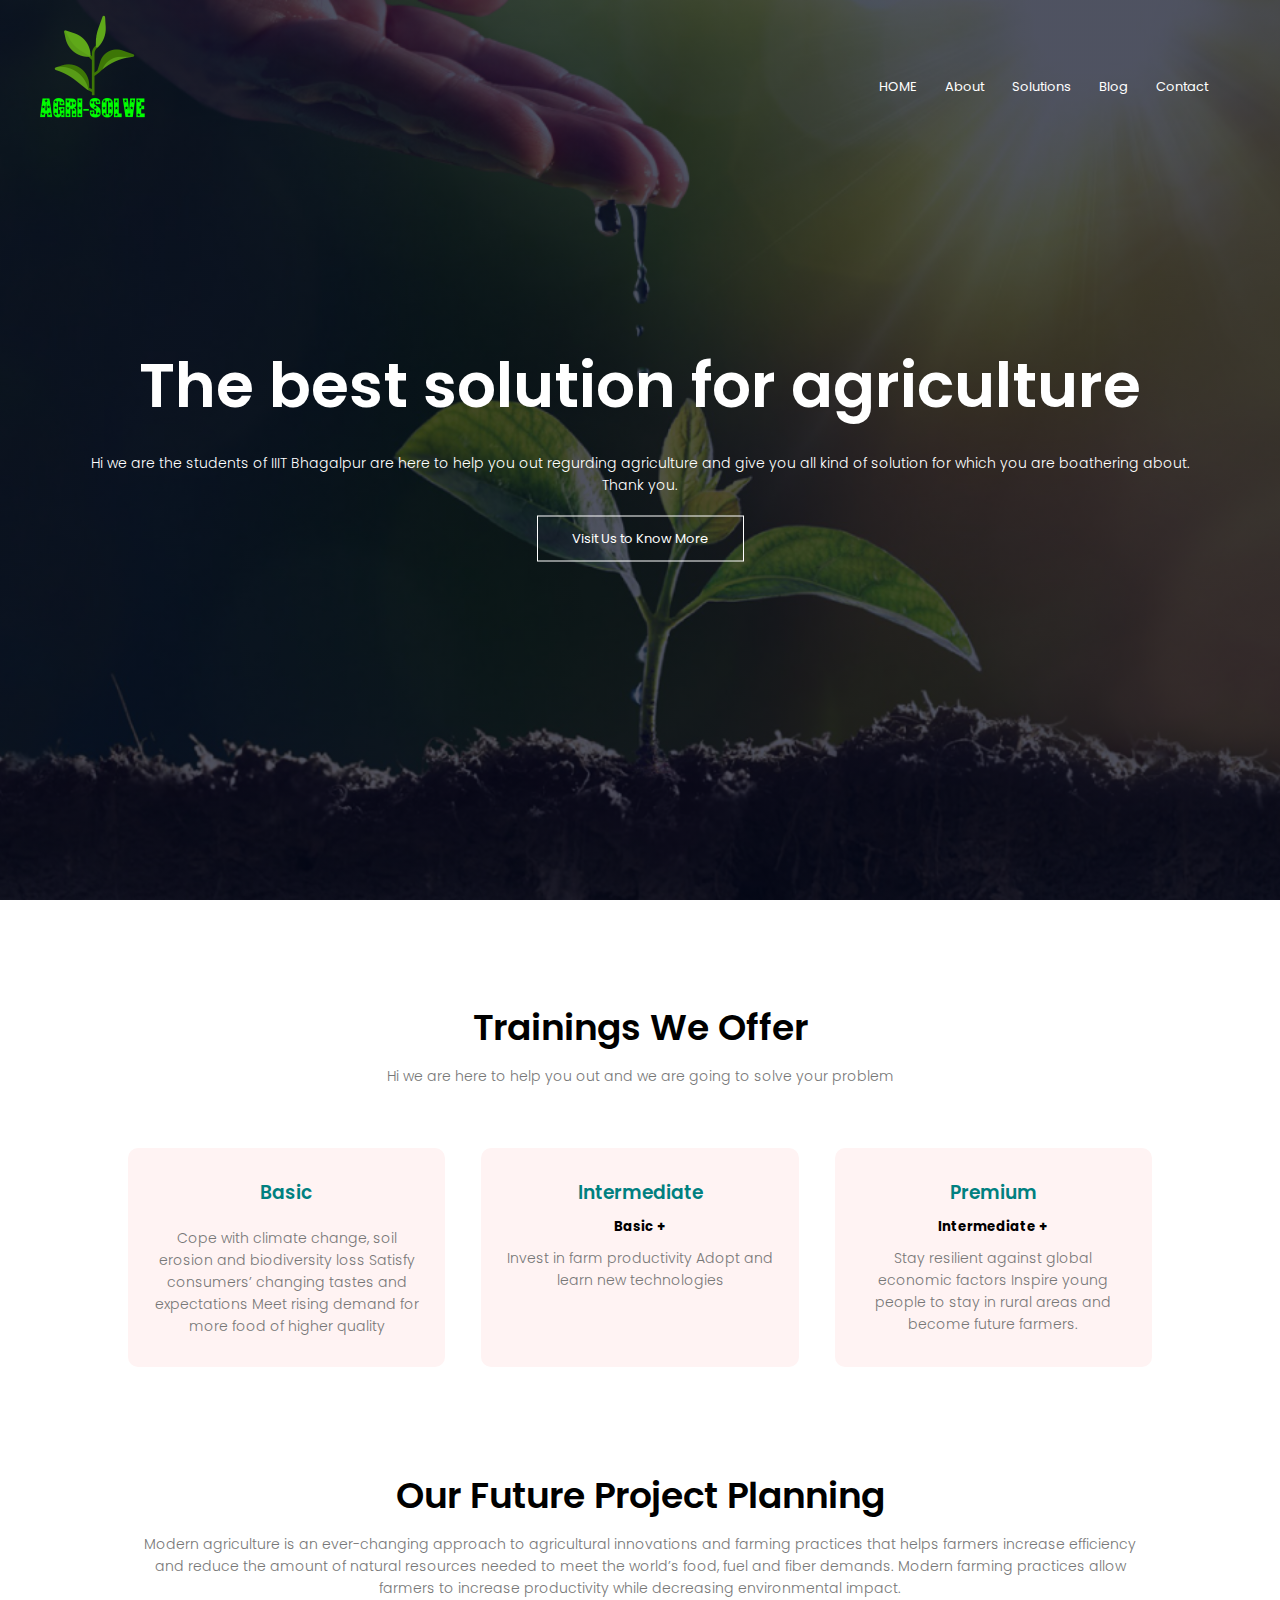
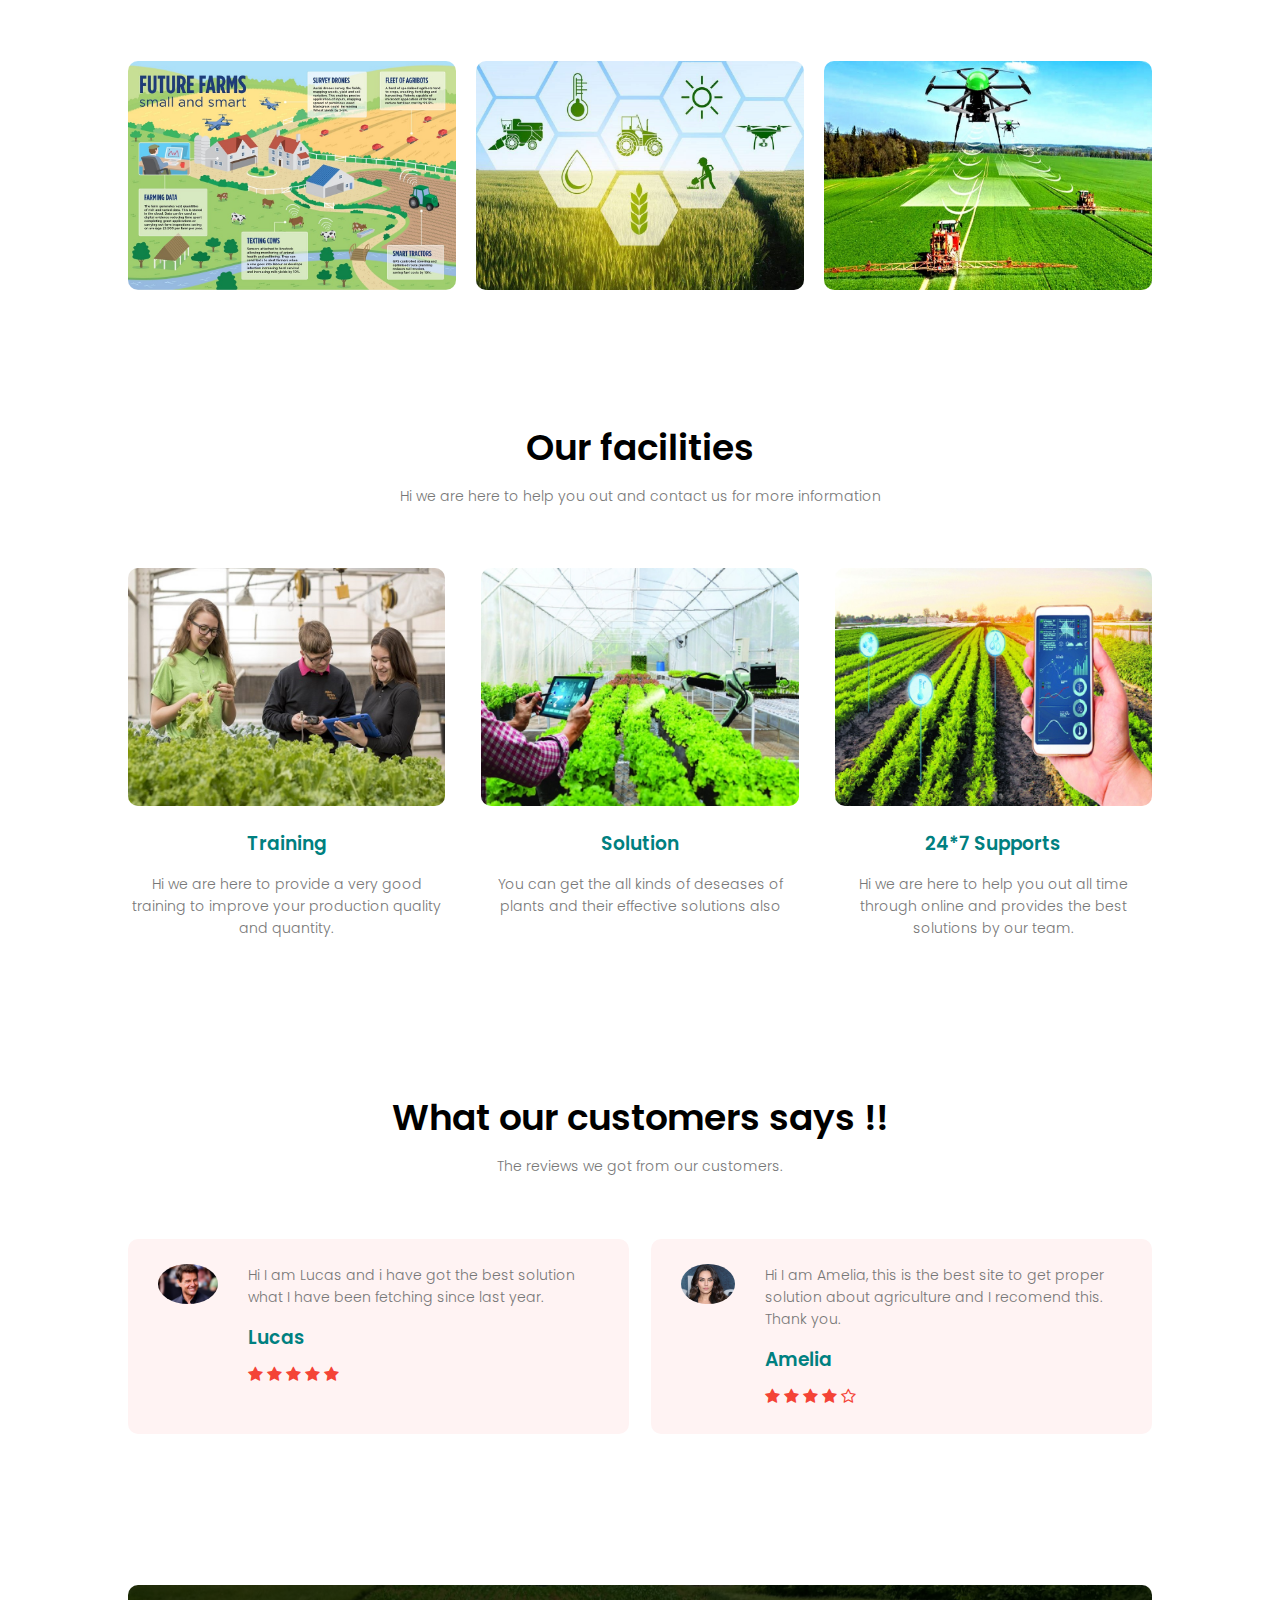
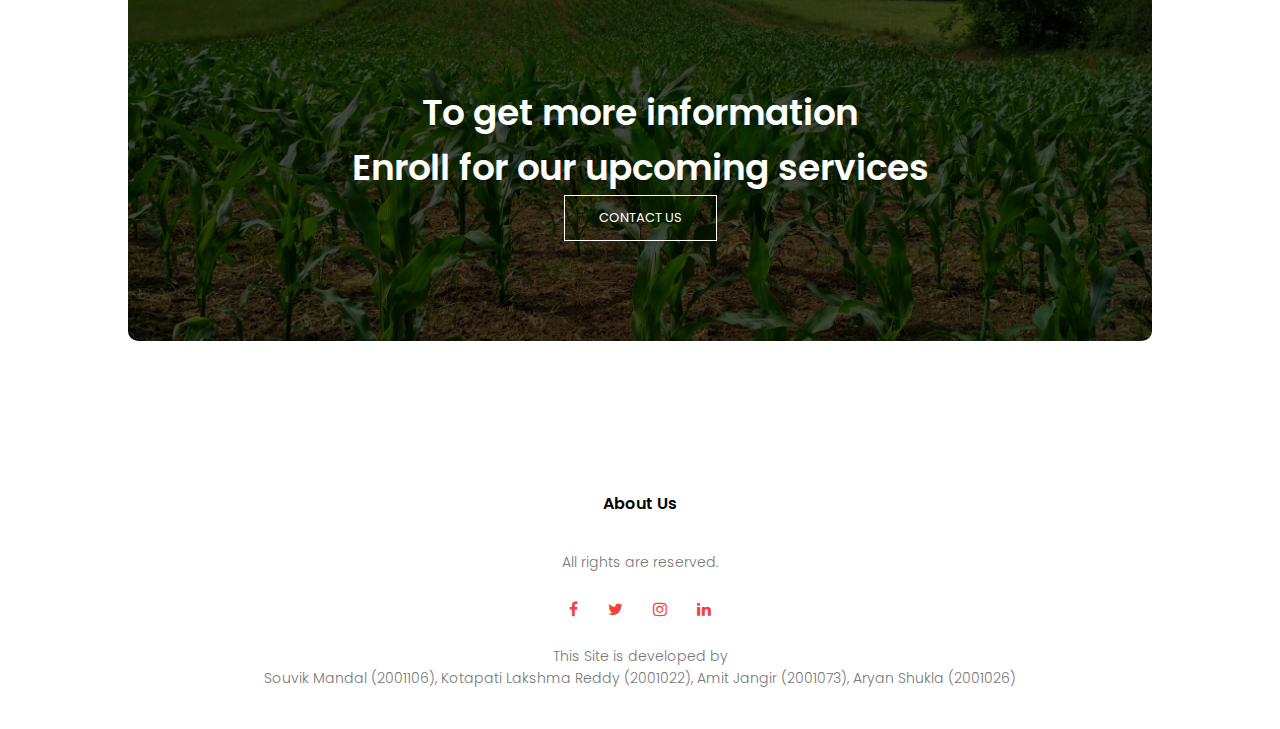
<file: SOI Project/index.html>
<!DOCTYPE html>
<html>
<head>
	<meta charset="utf-8">
	<meta name="viewport" content="width=device-width, initial-scale=1.0">
	<title>Society Internship Project</title>
	<link rel="stylesheet" href="style.css">
	
<link rel="preconnect" href="https://fonts.gstatic.com" crossorigin>
<link href="https://fonts.googleapis.com/css2?family=Poppins:wght@100;200;300;400;600;700&display=swap" rel="stylesheet">
<link rel="stylesheet" href="https://stackpath.bootstrapcdn.com/font-awesome/4.7.0/css/font-awesome.min.css">
</head>
<body>
	<section class="header">
		<nav>
			
			<a href="index.html"><img src="images/logo.png"></a>
			<div class="nav-links" id="navLinks">
				<i class="fa fa-times" oneclick="hideMenu()"></i>
				<ul>
					<li><a href="index.html">HOME</a></li>
					<li><a href="about.html">About</a></li>
					<li><a href="course.html">Solutions</a></li>
					<li><a href="blog.html">Blog</a></li>
					<li><a href="contact.html">Contact</a></li>
				</ul>
			</div>
			<i class="fa fa-bars" oneclick="showMenu()"></i>
		</nav>
		
		<div class="text-box">
			<h1>The best solution for agriculture</h1>
			<p>Hi we are the students of IIIT Bhagalpur are here to help you out regurding agriculture and give you all kind of solution for which you are boathering about. Thank you.</p>
			<a href="course.html" class="hero-btn">Visit Us to Know More</a>
		</div>

	</section>


	<!---------------------------Course-------------------------------------->

	<section class="course">
		<h1>Trainings We Offer</h1>
		<p>Hi we are here to help you out and we are going to solve your problem</p>

		<div class="row">
			<div class="course-col">
				<h3>Basic</h3>
				<p>Cope with climate change, soil erosion and biodiversity loss
 					Satisfy consumers’ changing tastes and expectations
					Meet rising demand for more food of higher quality</p>
			</div>

			<div class="course-col">
				<h3>Intermediate</h3>
				<h5>Basic +</h5>
				<p>Invest in farm productivity
					Adopt and learn new technologies</p>
			</div>

			<div class="course-col">
				<h3>Premium</h3>
				<h5>Intermediate +</h5>
				<p>Stay resilient against global economic factors
					Inspire young people to stay in rural areas and become future farmers.</p>
			</div>
		</div>
	</section>


	<!----------------------------campus-------------------------------->
	<section class="campus">
		<h1>Our Future Project Planning</h1>
		<p>Modern agriculture is an ever-changing approach to agricultural innovations and farming practices that helps farmers increase efficiency and reduce the amount of natural resources needed to meet the world’s food, fuel and fiber demands. Modern farming practices allow farmers to increase productivity while decreasing environmental impact.</p>

		<div class="row">
			<div class="campus-col">
				<img src="images/pic4.jpg">
				<div class="layer">
					<h3>FUTURE FARMING</h3>
				</div>
			</div>

			<div class="campus-col">
				<img src="images/pic2.jpeg">
				<div class="layer">
					<h3>TECHNOLOGY REQUIRED</h3>
				</div>
			</div>

			<div class="campus-col">
				<img src="images/pic3.jpg">
				<div class="layer">
					<h3>SMALL & SMART</h3>
				</div>
			</div>
		</div>
	</section>


	<!----------------------------FAcil;ities------------------------------>
	<section class="facilities">
		<h1>Our facilities</h1>
		<p>Hi we are here to help you out and contact us for more information</p>

		<div class="row">
			<div class="facilities-col">
				<img src="images/pic1.jpg">
				<h3>Training</h3>
				<p>Hi we are here to provide a very good training to improve your production quality and quantity.</p>
			</div>

			<div class="facilities-col">
				<img src="images/pic5.jpg">
				<h3>Solution</h3>
				<p>You can get the all kinds of deseases of plants and their effective solutions also</p>
			</div>

			<div class="facilities-col">
				<img src="images/pic6.jpg">
				<h3>24*7 Supports</h3>
				<p>Hi we are here to help you out all time through online and provides the best solutions by our team.</p>
			</div>
		</div>
	</section>


	<!-----------------------testimonials------------------------>

	<section class="testimonials">
		<h1>What our customers says !!</h1>
		<p>The reviews we got from our customers.</p>

		<div class="row">
			

			<div class="testimonials-col">
				<img src="images/pic7.jpg">
				<div>
					<p>Hi I am Lucas and i have got the best solution what I have been fetching since last year.</p>
					<h3>Lucas</h3>
					<i class="fa fa-star"></i>
					<i class="fa fa-star"></i>
					<i class="fa fa-star"></i>
					<i class="fa fa-star"></i>
					<i class="fa fa-star"></i>
				</div>
			</div>

			<div class="testimonials-col">
				<img src="images/pic8.jpg">
				<div>
					<p>Hi I am Amelia, this is the best site to get proper solution about agriculture and I recomend this. Thank you.</p>
					<h3>Amelia</h3>
					<i class="fa fa-star"></i>
					<i class="fa fa-star"></i>
					<i class="fa fa-star"></i>
					<i class="fa fa-star"></i>
					<i class="fa fa-star-o"></i>
				</div>
			</div>
			
		</div>
	</section>


<!------------------------Call to action--------------------------->
<section class="cta">
	<h1> To get more information <br>Enroll for our upcoming services</h1>

	<a href="contact.html" class="hero-btn">CONTACT US</a>
	
</section>


<!------------------------Footer--------------------------------->

<section class="footer">
	<h4>About Us</h4>
	<p>All rights are reserved.</p>
	<div class="icons">
		<i class="fa fa-facebook"></i>
		<i class="fa fa-twitter"></i>
		<i class="fa fa-instagram"></i>
		<i class="fa fa-linkedin"></i>
	</div>
	<p>This Site is developed by<br> Souvik Mandal (2001106),  Kotapati Lakshma Reddy (2001022),  
	 Amit Jangir (2001073),  Aryan Shukla (2001026)</p>
</section>


<!-------------------------JavaScript for Toggle Menu------------------------>
<script type="text/javascript">
	var navLinks = document.getElementById("navLinks")
	function showMenu(){
		navLinks.style.right = "0";
	}
	function hideMenu(){
		navLinks.style.right = "-200px";
	}
</script>


</body>
</html>
</file>
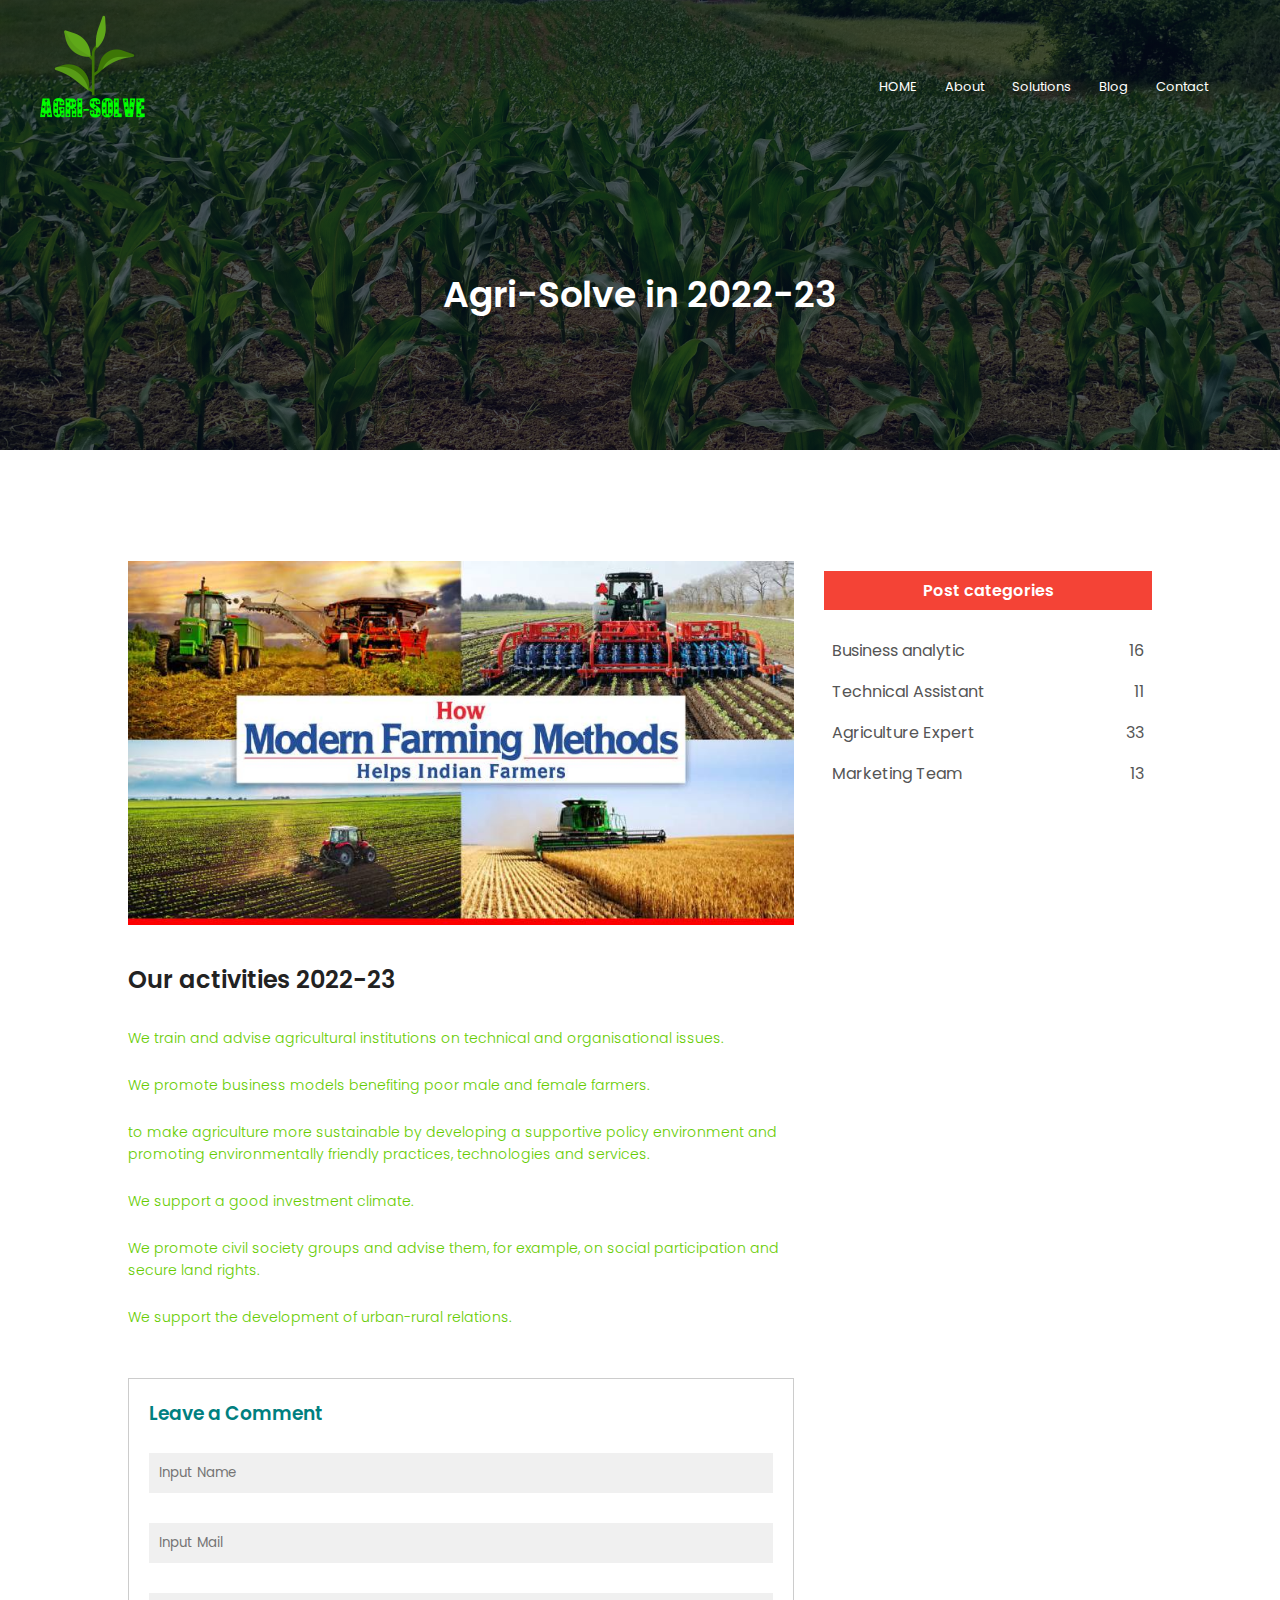
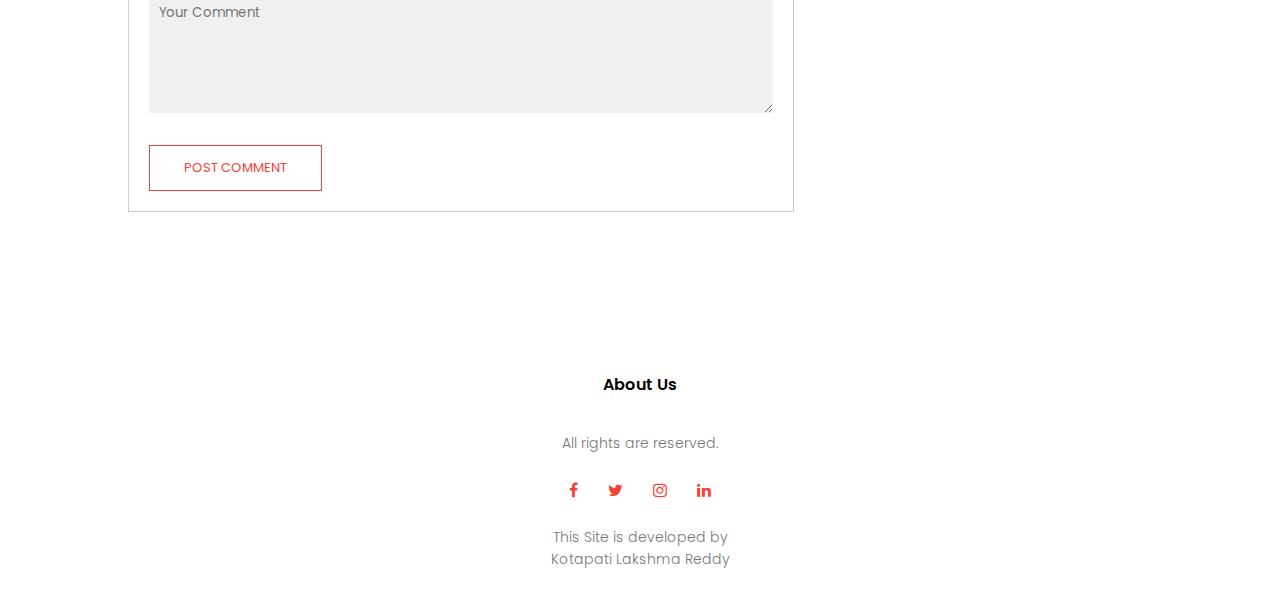
<file: SOI Project/blog.html>
<!DOCTYPE html>
<html>
<head>
	<meta charset="utf-8">
	<meta name="viewport" content="width=device-width, initial-scale=1.0">
	<title>Society Internship Project</title>
	<link rel="stylesheet" href="style.css">
	
<link rel="preconnect" href="https://fonts.gstatic.com" crossorigin>
<link href="https://fonts.googleapis.com/css2?family=Poppins:wght@100;200;300;400;600;700&display=swap" rel="stylesheet">
<link rel="stylesheet" href="https://stackpath.bootstrapcdn.com/font-awesome/4.7.0/css/font-awesome.min.css">
</head>
<body>
	<section class="sub-header">
		<nav>
			
			<a href="index.html"><img src="images/logo.png"></a>
			<div class="nav-links" id="navLinks">
				<i class="fa fa-times" oneclick="hideMenu()"></i>
				<ul>
					<li><a href="index.html">HOME</a></li>
					<li><a href="about.html">About</a></li>
					<li><a href="course.html">Solutions</a></li>
					<li><a href="blog.html">Blog</a></li>
					<li><a href="contact.html">Contact</a></li>
				</ul>
			</div>
			<i class="fa fa-bars" oneclick="showMenu()"></i>
		</nav>
		
		<h1>Agri-Solve in 2022-23</h1>

	</section>

	<!-------------------blog page content------------------>
	
<section class="blog-content">
	<div class="row">
		<div class="blog-left">
			<img src="images/pic12.jpg">
			<h2> Our activities 2022-23 </h2>
			<p>We train and advise agricultural institutions on technical and organisational issues.</p>
			<br>
			<p>We promote business models benefiting poor male and female farmers.</p>
			<br>
			<p>to make agriculture more sustainable by developing a supportive policy environment and promoting environmentally friendly practices, technologies and services.</p>
			<br>
			<p>We support a good investment climate.</p>
			<br>
			<p>We promote civil society groups and advise them, for example, on social participation and secure land rights.</p>
			<br>
			<p>We support the development of urban-rural relations.</p>


			<div class="comment-box">
				<h3>Leave a Comment</h3>
				<form class="comment-form">
					<input type="text" placeholder="Input Name">
					<input type="email" placeholder="Input Mail">
					<textarea rows="5" placeholder="Your Comment"></textarea>
					<button type="submit" class="hero-btn red-btn">POST COMMENT</button>
				</form>
			</div>

		</div>
		<div class="blog-right">
			<h3>Post categories</h3>
			<div>
				<span>Business analytic</span>
				<span>16</span>
			</div>

			<div>
				<span>Technical Assistant</span>
				<span>11</span>
			</div>

			<div>
				<span>Agriculture Expert</span>
				<span>33</span>
			</div>

			<div>
				<span>Marketing Team</span>
				<span>13</span>
			</div>
		</div>
	</div>
</section>


	


<!---------------------------footer-------------------------->	

<section class="footer">
	<h4>About Us</h4>
	<p>All rights are reserved.</p>
	<div class="icons">
		<i class="fa fa-facebook"></i>
		<i class="fa fa-twitter"></i>
		<i class="fa fa-instagram"></i>
		<i class="fa fa-linkedin"></i>
	</div>
	<p>This Site is developed by<br>   Kotapati Lakshma Reddy </p>
</section>


<!-------------------------JavaScript for Toggle Menu------------------------>
<script type="text/javascript">
	var navLinks = document.getElementById("navLinks")
	function showMenu(){
		navLinks.style.right = "0";
	}
	function hideMenu(){
		navLinks.style.right = "-200px";
	}
</script>


</body>
</html>
</file>
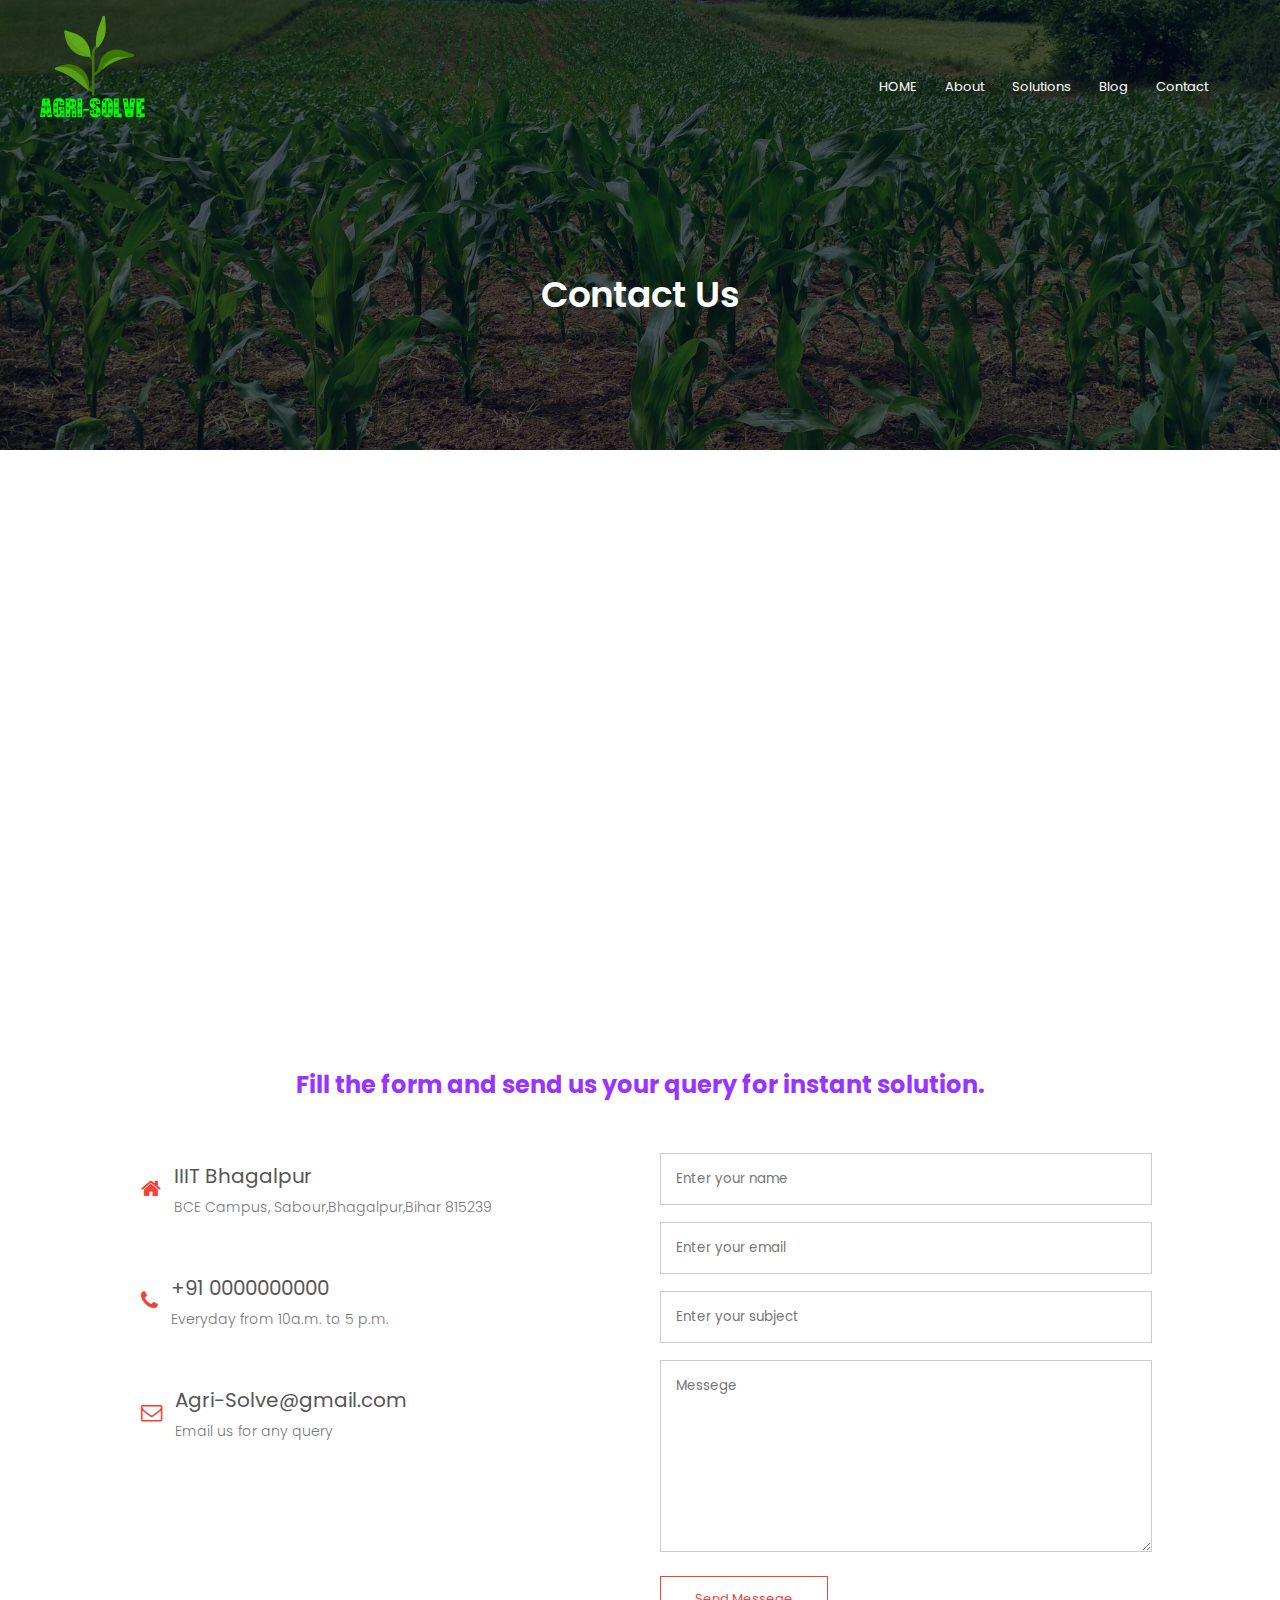
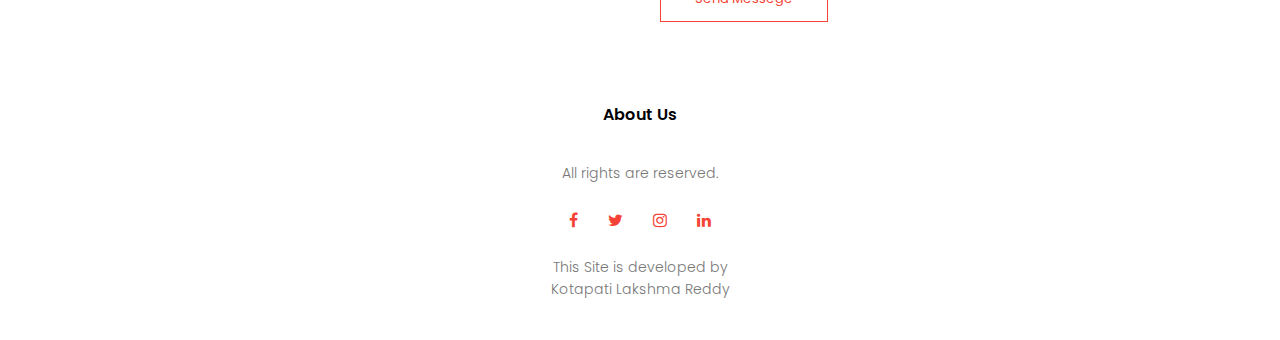
<file: SOI Project/contact.html>
<!DOCTYPE html>
<html>
<head>
	<meta charset="utf-8">
	<meta name="viewport" content="width=device-width, initial-scale=1.0">
	<title>Society Internship Project</title>
	<link rel="stylesheet" href="style.css">
	
<link rel="preconnect" href="https://fonts.gstatic.com" crossorigin>
<link href="https://fonts.googleapis.com/css2?family=Poppins:wght@100;200;300;400;600;700&display=swap" rel="stylesheet">
<link rel="stylesheet" href="https://stackpath.bootstrapcdn.com/font-awesome/4.7.0/css/font-awesome.min.css">
</head>
<body>
	<section class="sub-header">
		<nav>
			
			<a href="index.html"><img src="images/logo.png"></a>
			<div class="nav-links" id="navLinks">
				<i class="fa fa-times" oneclick="hideMenu()"></i>
				<ul>
					<li><a href="index.html">HOME</a></li>
					<li><a href="about.html">About</a></li>
					<li><a href="course.html">Solutions</a></li>
					<li><a href="blog.html">Blog</a></li>
					<li><a href="contact.html">Contact</a></li>
				</ul>
			</div>
			<i class="fa fa-bars" oneclick="showMenu()"></i>
		</nav>
		
		<h1>Contact Us</h1>

	</section>

	<!-------------------Contact us content------------------>
	

	<section class="location">
		<iframe src="https://www.google.com/maps/embed?pb=!1m18!1m12!1m3!1d1019.9345475575117!2d87.04423597075403!3d25.254272733684914!2m3!1f0!2f0!3f0!3m2!1i1024!2i768!4f13.1!3m3!1m2!1s0x39f0481fd7d50f6d%3A0xbe75d3ff73e0373e!2sIndian%20Institute%20of%20Information%20Technology%20Bhagalpur!5e0!3m2!1sen!2sin!4v1668317713901!5m2!1sen!2sin" width="600" height="450" style="border:0;" allowfullscreen="" loading="lazy" referrerpolicy="no-referrer-when-downgrade"></iframe>
		
	</section>

	<div class="support">
		<h2>Fill the form and send us your query for instant solution.</h2>
	</div>


	<section class="contact-us">
		<div class="row">
			<div class="contact-col">
				<div class="icon">
					<i class="fa fa-home fa-lg"></i>
					<span>
						<h5>IIIT Bhagalpur</h5>
						<p>BCE Campus, Sabour,Bhagalpur,Bihar 815239</p>
					</span>
					
				</div>


				<div class="icon">
					<i class="fa fa-phone fa-lg"></i>
					<span>
						<h5>+91 0000000000</h5>
						<p>Everyday from 10a.m. to 5 p.m.</p>
					</span>
					
				</div>


				<div class="icon">
					<i class="fa fa-envelope-o fa-lg"></i>
					<span>
						<h5>Agri-Solve@gmail.com</h5>
						<p>Email us for any query</p>
					</span>
					
				</div>
				
			</div>
			<div class="contact-col">
				<form action="form-handler.php" method="post">
					<input type="text" class="name" placeholder="Enter your name" required>
					<input type="email" class="email" placeholder="Enter your email" required>
					<input type="text" class="subject" placeholder="Enter your subject" required>
					<textarea rows="8" class="message" placeholder="Messege" required></textarea>
					<button class="hero-btn red-btn">Send Messege</button>
					
				</form>

			</div>
		</div>
	</section>
	


<!---------------------------footer-------------------------->	

<section class="footer">
	<h4>About Us</h4>
	<p>All rights are reserved.</p>
	<div class="icons">
		<i class="fa fa-facebook"></i>
		<i class="fa fa-twitter"></i>
		<i class="fa fa-instagram"></i>
		<i class="fa fa-linkedin"></i>
	</div>
	<p>This Site is developed by<br>  Kotapati Lakshma Reddy </p>
</section>


<!-------------------------JavaScript for Toggle Menu------------------------>
<script type="text/javascript">
	var navLinks = document.getElementById("navLinks")
	function showMenu(){
		navLinks.style.right = "0";
	}
	function hideMenu(){
		navLinks.style.right = "-200px";
	}
</script>


</body>
</html>
</file>
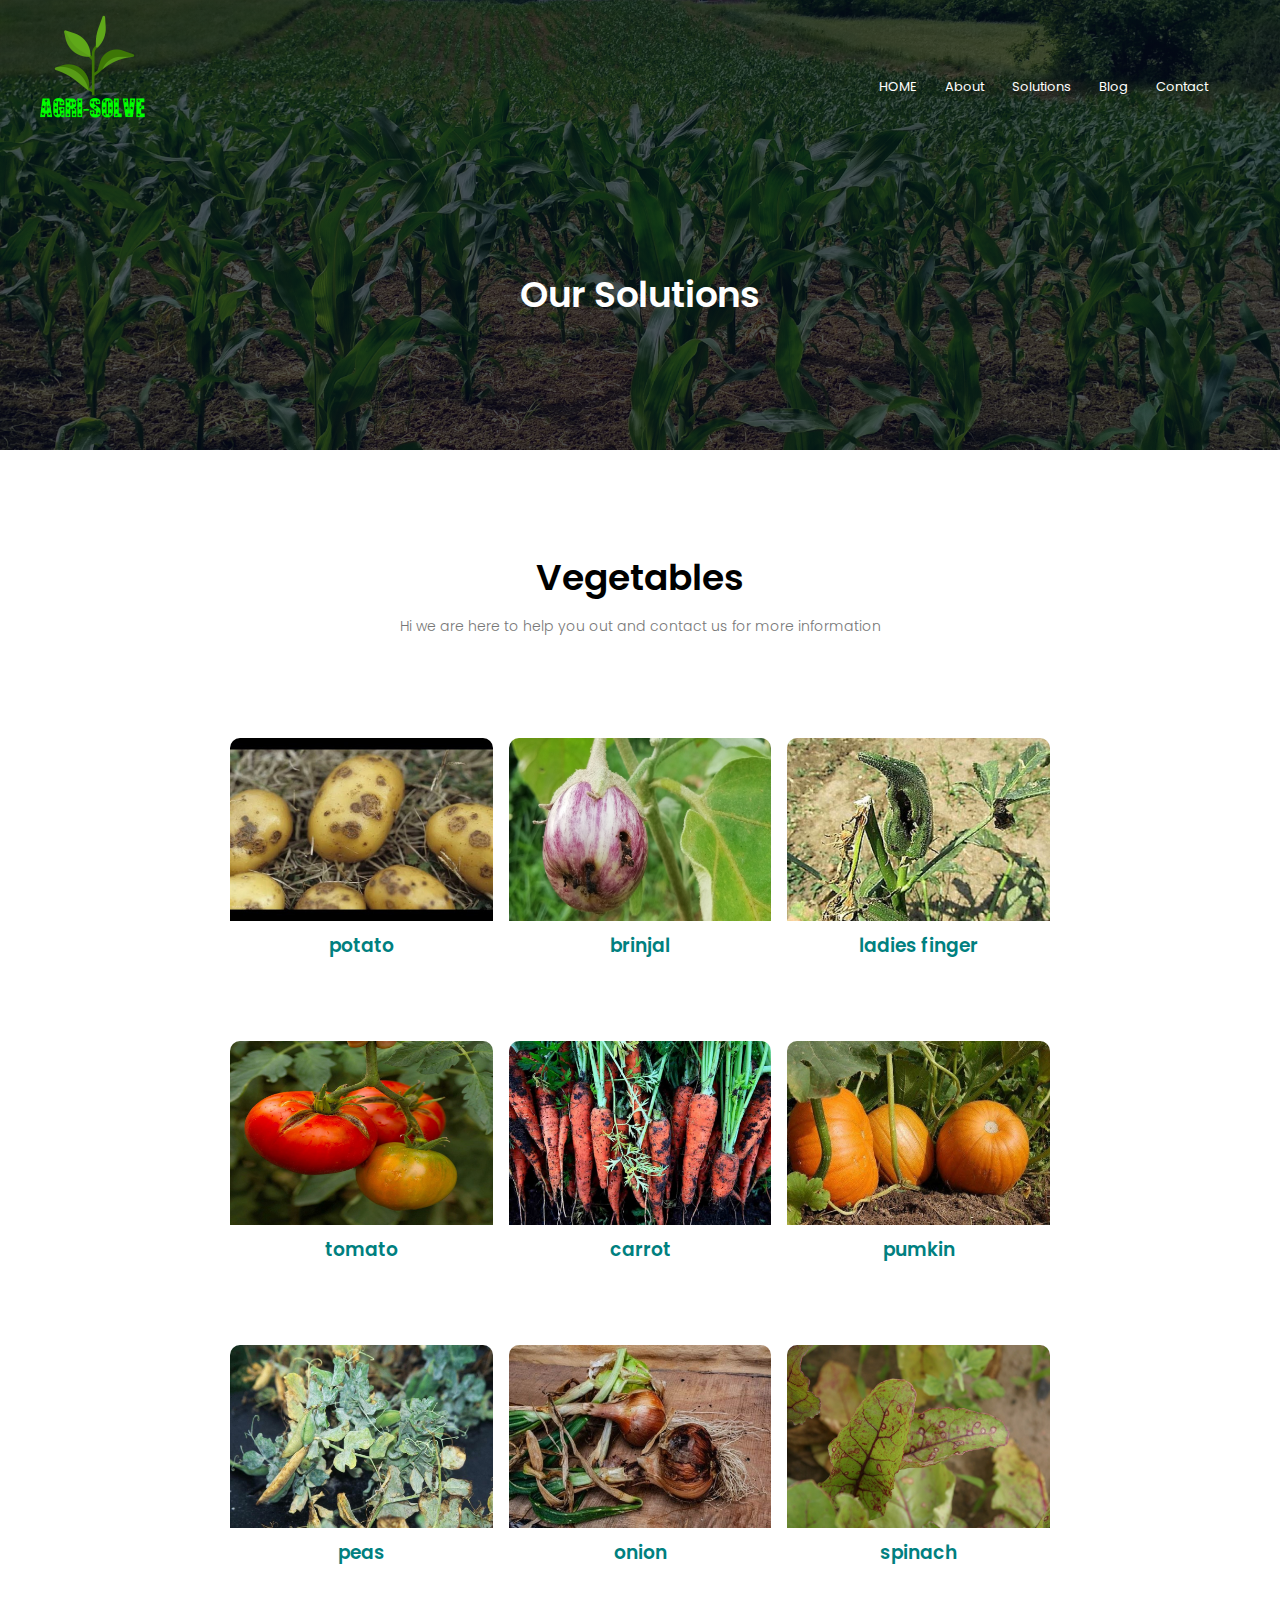
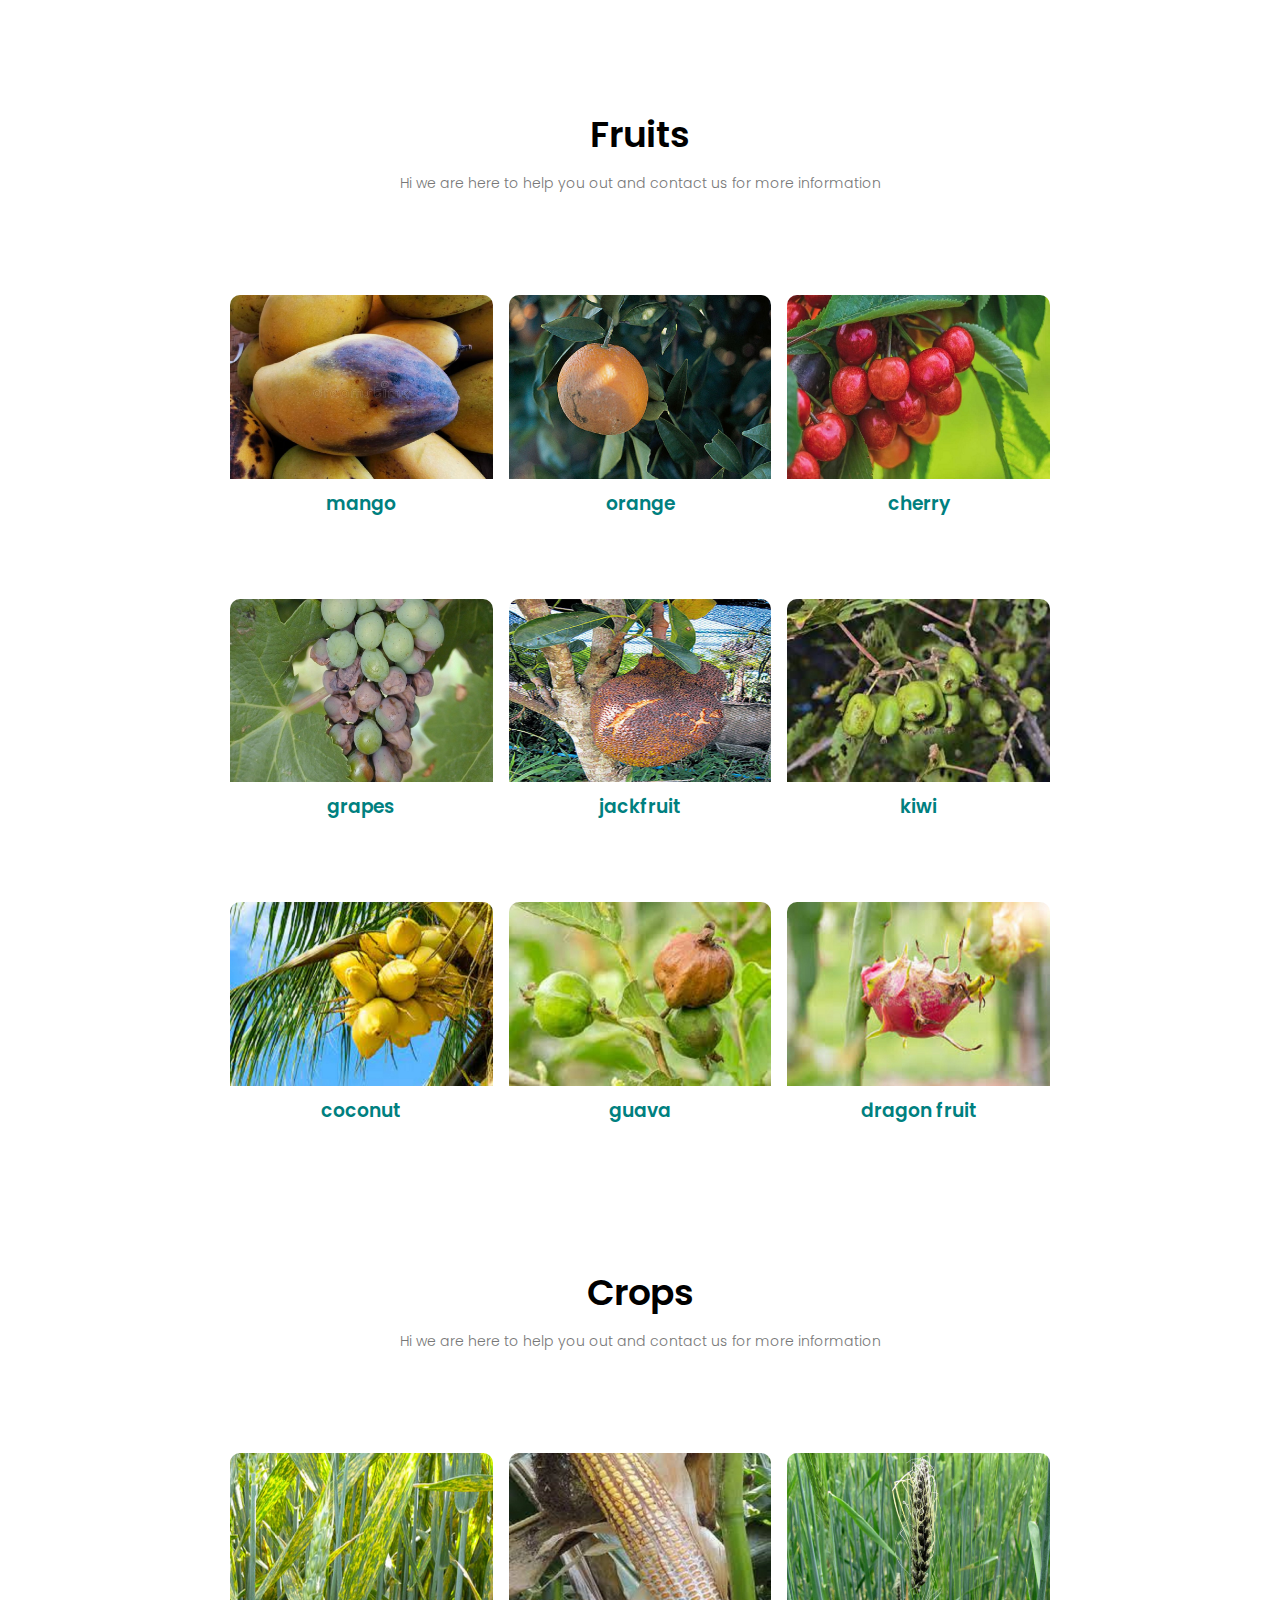
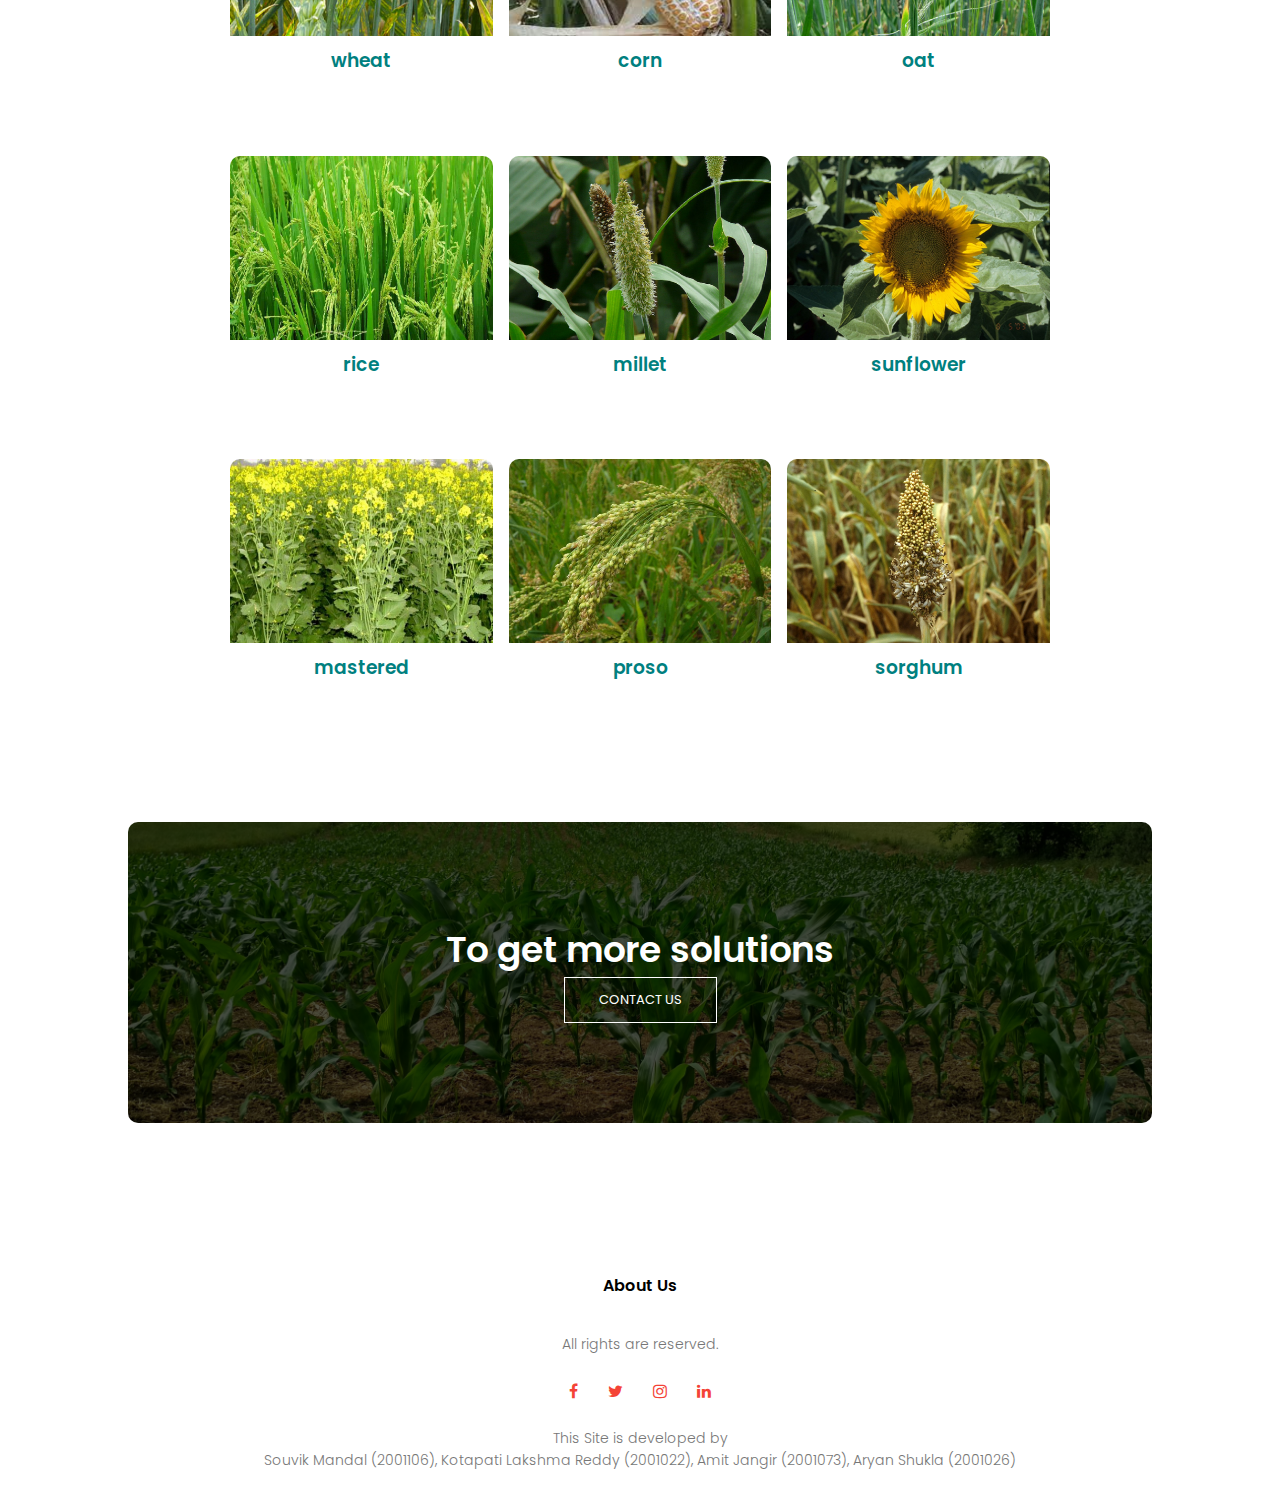
<file: SOI Project/course.html>
<!DOCTYPE html>
<html>
<head>
	<meta charset="utf-8">
	<meta name="viewport" content="width=device-width, initial-scale=1.0">
	<title>Society Internship Project</title>
	<link rel="stylesheet" href="style.css">
	
<link rel="preconnect" href="https://fonts.gstatic.com" crossorigin>
<link href="https://fonts.googleapis.com/css2?family=Poppins:wght@100;200;300;400;600;700&display=swap" rel="stylesheet">
<link rel="stylesheet" href="https://stackpath.bootstrapcdn.com/font-awesome/4.7.0/css/font-awesome.min.css">
</head>
<body>
	<section class="sub-header">
		<nav>
			
			<a href="index.html"><img src="images/logo.png"></a>
			<div class="nav-links" id="navLinks">
				<i class="fa fa-times" oneclick="hideMenu()"></i>
				<ul>
					<li><a href="index.html">HOME</a></li>
					<li><a href="about.html">About</a></li>
					<li><a href="course.html">Solutions</a></li>
					<li><a href="blog.html">Blog</a></li>
					<li><a href="contact.html">Contact</a></li>
				</ul>
			</div>
			<i class="fa fa-bars" oneclick="showMenu()"></i>
		</nav>
		
		<h1>Our Solutions</h1>

	</section>

	<!-------------------Services------------------>
	


	<!--------------------------------Facilities------------------>
	<section class="facilities">
		<h1>Vegetables</h1>
		<p>Hi we are here to help you out and contact us for more information</p>

		
		<section class="campuss">
		
		

		<div class="row">
			<div class="campuss-col">
				<img src="images/potato.jpg">
				<div class="layers">
					
					<p>Solution<br> keep the soil damp for 2-6 weeks, Do NOT overwater,  Decrease soil pH by adding elemental sulfur, Rotate root crops by planting in alternate locations to limit the disease.</p>
				</div>
				<h3>potato</h3>
			</div>

			<div class="campuss-col">
				<img src="images/brinjal.jpg">
				<div class="layers">
					
					<p>Solution<br>High soil, moisture and moderate temperature along with high humidity especially in the rainy season leads to the development of the disease.</p>
				</div>
				<h3>brinjal</h3>
			</div>

			<div class="campuss-col">
				<img src="images/ladies finger.jpg">
				<div class="layers">

					<p>Solution<br>To avoid this disease, sprinkle 2 ml Hexaconazole 5% EC or 3 g Sulfur 80% WP or 2 ml Dinocap per liter of water</p>
				</div>
				<h3>ladies finger</h3>
			</div>
		</div>


		<div class="row">
			<div class="campuss-col">
				<img src="images/tomato.jpg">
				<div class="layers">
					
					<p>Solution<br>Avoid overhead watering by using drip or furrow irrigation. Remove and dispose of all diseased plant material. Prune plants to promote air circulation.</p>
				</div>
				<h3>tomato</h3>
			</div>

			<div class="campuss-col">
				<img src="images/carrot.jpg">
				<div class="layers">
					
					<p>Solution<br>Carrot leaves totally killed off following infection by the Alternaria leaf blight fungus. Fungicidal seed treatment, ploughing under crop residues, crop rotation and foliar fungicides are all control recommendations.</p>
				</div>
				<h3>carrot</h3>
			</div>

			<div class="campuss-col">
				<img src="images/pumkin.jpg">
				<div class="layers">

					<p>Solution<br>Armyworms may also do great damage to pumpkin plants. You can control armyworms using diatomite or insecticidal soap.</p>
				</div>
				<h3>pumkin</h3>
			</div>
		</div>

		<div class="row">
			<div class="campuss-col">
				<img src="images/peas.jpg">
				<div class="layers">
					
					<p>Solution<br>Blackspot is best controlled by destroying infected pea trash and self-sown plants. The severity of disease may also be reduced by crop rotation, by the use of disease-free seed, resistant varieties and by the use of a fungicidal seed dressing.</p>
				</div>
				<h3>peas</h3>
			</div>

			<div class="campuss-col">
				<img src="images/onion.jpg">
				<div class="layers">
					
					<p>Solution<br>Most commercial onion crops must be protected from purple blotch by using repeated applications of protective fungicides.</p>
				</div>
				<h3>onion</h3>
			</div>

			<div class="campuss-col">
				<img src="images/spinach.jpg">
				<div class="layers">

					<p>Solution<br>eneral care and maintenance Spinach requires high levels of moisture, and if rainfall is inadequate, 2.5 cm (1 in) of water should be applied every 7–10 days.</p>
				</div>
				<h3>spinach</h3>
			</div>
		</div>
	</section>


		

		
	</section>

	<section class="facilities">
		<h1>Fruits</h1>
		<p>Hi we are here to help you out and contact us for more information</p>

		
		<section class="campuss">
		
		

		<div class="row">
			<div class="campuss-col">
				<img src="images/mango.jpg">
				<div class="layers">
					
					<p>Solution<br> Diseased leaves, flowers, twigs and fruits lying on the floor of the orchard should be collected and all infected twigs from the tree should be pruned and burnt.</p>
				</div>
				<h3>mango</h3>
			</div>

			<div class="campuss-col">
				<img src="images/orange.jpeg">
				<div class="layers">
					
					<p>Solution<br>Cut all infected branches 8 inches from the growth. Burn the fungus and disinfect your tools with a light bleach solution.</p>
				</div>
				<h3>orange</h3>
			</div>

			<div class="campuss-col">
				<img src="images/cherry.jpg">
				<div class="layers">

					<p>Solution<br>Fungicides with an active ingredient of myclobutanil or captan will protect leaves from infection with cherry leaf spot when applied properly.</p>
				</div>
				<h3>cherry</h3>
			</div>
		</div>


		<div class="row">
			<div class="campuss-col">
				<img src="images/grapes.jpg">
				<div class="layers">
					
					<p>Solution<br>Several fungicides provide effective control. Mancozeb, captan, and ziram are all effective protectants against Phomopsis, but will not rescue an established infection.</p>
				</div>
				<h3>grapes</h3>
			</div>

			<div class="campuss-col">
				<img src="images/jackfruit.jpg">
				<div class="layers">
					
					<p>Solution<br>Bordeaux paste is a common fungicide for the management of jackfruit borer pest and rhizopus rot, leaf spot, dieback and gummosis diseases.</p>
				</div>
				<h3>jackfruit</h3>
			</div>

			<div class="campuss-col">
				<img src="images/kiwi.jfif">
				<div class="layers">

					<p>Solution<br>Ammonium nitrate and urea are suggested for added nitrogen. An all-purpose 10-10-10 fertilizer is also suggested. You may use a granular or liquid fertilizer but be careful not to cause the plant to burn.</p>
				</div>
				<h3>kiwi</h3>
			</div>
		</div>

		<div class="row">
			<div class="campuss-col">
				<img src="images/coconut.jfif">
				<div class="layers">
					
					<p>Solution<br>Apply Pseudomonas fluorescens (Pf1) @ 200 g/palm + Trichoderma viride @ 200 g/palm/year.Apply 200g phosphobacteria and 200 g Azotobactor mixed with 50 Kg of FYM/palm.</p>
				</div>
				<h3>coconut</h3>
			</div>

			<div class="campuss-col">
				<img src="images/guava.jfif">
				<div class="layers">
					
					<p>Solution<br> A serious disease, the guava wilt, is sometimes encountered, especialy in alkaline soils. The symptoms are browning and wilting of the leaves, discolouration of the stem and death of the branches along one side</p>
				</div>
				<h3>guava</h3>
			</div>

			<div class="campuss-col">
				<img src="images/dragon.jfif">
				<div class="layers">

					<p>Solution<br>The most effective fungicide against B. Dothidea (Fenarimol, Prochloraz mc and Bitertanol) should be alternated with a contact fungicide (Mancozeb). Avoid spraying these chemicals when temperature is forecasted to exceed 30C to avoid burning of the stems.</p>
				</div>
				<h3>dragon fruit</h3>
			</div>
		</div>
	</section>

	
		

		
	</section>

	<section class="facilities">
		<h1>Crops</h1>
		<p>Hi we are here to help you out and contact us for more information</p>

		
		<section class="campuss">
		
		

		<div class="row">
			<div class="campuss-col">
				<img src="images/wheat.jpg">
				<div class="layers">
					
					<p>Solution<br> A 3- or 4-year rotation with wheat will greatly reduce the buildup of soil- and residue-borne diseases. Early seeding of wheat into a heavily strawed field might result in more severe frost injury to the crop.</p>
				</div>
				<h3>wheat</h3>
			</div>

			<div class="campuss-col">
				<img src="images/corn.jfif">
				<div class="layers">
					
					<p>Solution<br>Unfortunately, there is no fungicide or other treatment available for corn smut, so the best way to get rid of it is to remove it. Cut the smut galls off the plants as soon as possible, before they mature and release spores.</p>
				</div>
				<h3>corn</h3>
			</div>

			<div class="campuss-col">
				<img src="images/oat.jpg">
				<div class="layers">

					<p>Solution<br>To prevent crown rust from developing on oats, a fungicide application is required. The ideal time for fungicide application is from early flag leaf emergence to flag leaf fully emerged.</p>
				</div>
				<h3>oat</h3>
			</div>
		</div>


		<div class="row">
			<div class="campuss-col">
				<img src="images/rice.jpg">
				<div class="layers">
					
					<p>Solution<br>The triazole and strobilurin fungicides demonstrated significant fungicidal effects against both rice blast and dirty panicle diseases.</p>
				</div>
				<h3>rice</h3>
			</div>

			<div class="campuss-col">
				<img src="images/millet.jpg">
				<div class="layers">
					
					<p>Solution<br>Effective organic fungicides for treating powdery mildew include sulfur, lime-sulfur, neem oil, and potassium bicarbonate. These are most effective when used prior to infection or when you first see signs of the disease.</p>
				</div>
				<h3>millet</h3>
			</div>

			<div class="campuss-col">
				<img src="images/sunflower.jpg">
				<div class="layers">

					<p>Solution<br>Apply a ready-to-use copper fungicide product to sunflowers when symptoms usually appear - typically during humid or wet weather. Spray the upper and lower surfaces of the leaves, and reapply every 7 to 14 days until the chance of infection is past.</p>
				</div>
				<h3>sunflower</h3>
			</div>
		</div>

		<div class="row">
			<div class="campuss-col">
				<img src="images/mastered.jpg">
				<div class="layers">
					
					<p>Solution<br>Seed treatment is necessary to protect mustard crop from seed borne diseases. For the treatment of leaf spot disease and spots on the lower surface of leaf, treat the seeds with metalaxyl 6 grams and Carbendazim 2 grams per kg seed to prevent stem rot.</p>
				</div>
				<h3>mastered</h3>
			</div>

			<div class="campuss-col">
				<img src="images/proso.jpg">
				<div class="layers">
					
					<p>Solution<br>Most broadleaf weeds in proso millet can be economically controlled with 2,4-D. Apply 2,4-D amine (4L) at a rate of 1 pint per acre to proso millet in the 3- to 5-leaf stage.</p>
				</div>
				<h3>proso</h3>
			</div>

			<div class="campuss-col">
				<img src="images/sorghum.jpg">
				<div class="layers">

					<p>Solution<br>Followed by this seed treatment (ST) with Saaf (Carbendazim 12% + Mancozeb 63% wp) @ 0.3% + two foliar spray of neem oil @ 0.5% was also found effective for the management sorghum anthracnose.</p>
				</div>
				<h3>sorghum</h3>
			</div>
		</div>
	</section>

	
		

		
	</section>

	</section>


	<section class="cta">
	<h1> To get more solutions <br></h1>

	<a href="contact.html" class="hero-btn">CONTACT US</a>
	
</section>
	


<!---------------------------footer-------------------------->	

<section class="footer">
	<h4>About Us</h4>
	<p>All rights are reserved.</p>
	<div class="icons">
		<i class="fa fa-facebook"></i>
		<i class="fa fa-twitter"></i>
		<i class="fa fa-instagram"></i>
		<i class="fa fa-linkedin"></i>
	</div>
	<p>This Site is developed by<br> Souvik Mandal (2001106),  Kotapati Lakshma Reddy (2001022),  
	 Amit Jangir (2001073),  Aryan Shukla (2001026)</p>
</section>


<!-------------------------JavaScript for Toggle Menu------------------------>
<script type="text/javascript">
	var navLinks = document.getElementById("navLinks")
	function showMenu(){
		navLinks.style.right = "0";
	}
	function hideMenu(){
		navLinks.style.right = "-200px";
	}
</script>


</body>
</html>
</file>
<file: SOI Project/style.css>
*{
	margin: 0;
	padding: 0;
	font-family: 'Poppins', sans-serif;
}

.header{

	min-height: 100vh;
	width: 100%;
	background-image: linear-gradient(rgba(4, 9, 30, 0.7),rgba(4, 9, 30, 0.7)),url(images/pic11.jpg);
	background-position: center;
	background-size: cover;
	position: relative;
}


nav{
	display: flex;
	padding: 2%, 6%;
	justify-content: space-between;
	align-items: center;
}

nav img{
	width: 150px;
	margin-left: 20px;
	margin-top: 10px;
}

.nav-links{
	flex: 1;
	text-align: right;
	margin-right: 60px;
	margin-top: 5px;
}

.nav-links ul li{
	list-style: none;
	display: inline-block;
	padding: 8px 12px;
	position: relative;
}

.nav-links ul li a{
	color: #fff;
	text-decoration: none;
	font-size: 13px;
}

.nav-links ul li::after{
	content: '';
	width: 0%;
	height: 2px;
	background: #f44336;
	display: block;
	margin: auto;
	transition: 0.5s;
}

.nav-links ul li:hover::after{
	width: 100%;
}

.text-box{
	width: 90%;
	color: #fff;
	position: absolute;
	top: 50%;
	left: 50%;
	transform: translate(-50%,-50%);
	text-align: center;
}

.text-box h1{
	font-size: 62px;
}

.text-box p{
	margin: 10px;
	font-size: 14px;
	color: #fff;
}

.hero-btn{
	display: inline-block;
	text-decoration: none;
	color: #fff;
	border: 1px solid #fff;
	padding: 12px 34px;
	font-size: 13px;
	background: transparent;
	position: relative;
	cursor: pointer;
}

.hero-btn:hover{
	border: 1px solid #f44336;
	transition: 1s;
	background: #58D68D;
}

nav .fa{
	display: none;
}

@media(max-width:700px){
	.text-box h1{
		font-size: 20px;
	}
	.nav-links ul li{
		display: block;

	}
	.nav-links{
		position: fixed;
		background: #f44336;
		height: 100vh;
		width: 200px;
		top: 0;
		right: -200px;
		text-align: left;
		z-index: 2;
		transition: 1s;
	}
	nav .fa{
		display: block;
		color: #fff;
		margin: 10px;
		font-size: 22px;
		cursor: pointer;
	}
	.nav-links ul{
		padding: 30px;
	}
}

/*------------------------course------------------------------*/
.course{
	width: 80%;
	margin: auto;
	text-align: center;
	padding-top: 100px;
}

h1{
	font-size: 36px;
	font-weight: 600;

}

p{
	color: #777;
	font-size: 14px;
	font-weight: 300;
	line-height: 22px;
	padding: 10px;
}

.row{
	margin-top: 5%;
	display: flex;
	justify-content: space-between;
}

.course-col{
	flex-basis: 31%;
	background: #fff3f3;
	border-radius: 10px;
	margin-bottom: 5%;
	padding: 20px 12px;
	box-sizing: border-box;
}

h3{
	text-align: center;
	font-weight: 600;
	margin: 10px 0;
	color: 	#008080;
}

.course-col:hover{
	box-shadow: 0 0 20px 0px rgba(0, 0, 0, 0.2);

}

@media(max-width: 700px){
	.row{
		flex-direction: column;
	}
}

/*---------------------------campus------------------------------*/

.campus{
	width: 80%;
	margin: auto;
	text-align: center;
	padding-top: 50px;
}

.campus-col{
	flex-basis: 32%;
	border-radius: 10px;
	margin-bottom: 30px;
	position: relative;
	overflow: hidden;
}

.campus-col img{
	width: 100%;
	display: block;
}

.layer{
	background: transparent;
	height: 100%;
	width: 100%;
	position: absolute;
	top: 0;
	left: 0;
	transition: 0.5s;
}

.layer:hover{
	background: rgba(226, 0, 0, 0.7);

}

.layer h3{
	width: 100%;
	font-weight: 500;
	color: #fff;
	font-size: 26px;
	bottom: 0;
	left: 50%;
	transform: translateX(-50%);
	position: absolute;
	opacity: 0;
	transition: 0.5s;
}



.layer:hover h3{
	bottom: 49%;
	opacity: 1;
}

/*-------------------------------facilities------------------------*/

.facilities{
	width: 80%;
	margin: auto;
	text-align: center;
	padding-top: 100px;
}

.facilities-col{
	flex-basis: 31%;
	border-radius: 10px;
	margin-bottom: 5%;
	text-align: left;
}

.facilities-col img:hover{
	box-shadow: 0 0 20px 0px rgba(0, 0, 0, 0.2);

}

.facilities-col img{
	width: 100%;
	border-radius: 10px;
}

.facilities-col p{
	padding: 0;
	text-align: center;
}

.facilities-col h3{
	margin-top: 16px;
	margin-bottom: 15px;
	text-align: center;
}

/*-------------------------testimonials----------------------*/
.testimonials{
	width: 80%;
	margin: auto;
	padding-top: 100px;
	text-align: center;
}

.testimonials-col{
	flex-basis: 44%;
	border-radius: 10px;
	margin-bottom: 5%;
	text-align: left;
	background: #fff3f3;
	padding: 25px;
	cursor: pointer;
	display: flex;
}

.testimonials-col img{
	height: 40px;
	margin-left: 5px;
	margin-right: 30px;
	border-radius: 50%;
}

.testimonials-col p{
	padding: 0;
}

.testimonials-col h3{
	margin-top: 15px;
	text-align: left;
}

.testimonials-col .fa{
	color: #f44336;
}

@media(max-width:700px){
	.testimonials-col img{
		margin-left: 0px;
		margin-right: 15px;

	}
}

/*-------------------------------------Call to action-----------------------------------*/
.cta{
	margin: 100px auto;
	width: 80%;
	background-image: linear-gradient(rgba(0, 0, 0, 0.7),rgba(0, 0, 0, 0.7)),url(images/pic9.jpg);
	background-position: center;
	background-size: cover;
	border-radius: 10px;
	text-align: center;
	padding: 100px 0;
}

.cta h1{
	color: #fff;
}

@media(max-width:700px){
	.cta h1{
		font-size: 24px;
	}
}


/*--------------------------footer--------------------*/

.footer{
	width: 100%;
	text-align: center;
	padding: 30px 0;
}

.footer h4{
	margin-bottom: 25px;
	margin-top: 20px;
	font-weight: 600;
}
 .icons .fa{
 	color: #f44336;
 	margin: 0 13px;
 	cursor: pointer;
 	padding: 18px 0;
 }





/*------------------------------About us----------------------------------*/
.sub-header{
	height: 50vh;
	width: 100%;
	background-image: linear-gradient(rgba(4, 9, 30, 0.7),rgba(4, 9, 30, 0.7)),url(images/pic9.jpg);
	background-position: center;
	background-size: cover;
	text-align: center;
	color: #fff;

}

.sub-header h1{
	margin-top: 100px;
}

.about-us{
	width: 80%;
	margin: auto;
	padding-top: 80px;
	padding-bottom: 50px;
}

.about-col{
	flex-basis: 48%;
	padding: 30px 2px;
}

.about-col img{
	width: 100%;
}

.about-col h1{
	padding-top: 0;
}

.about-col p{
	padding: 15px 0 25px;
}

.red-btn{
	border: 1px solid #f44336;
	background: transparent;
	color: #f44336;
}

.red-btn:hover{
	color: #fff;
}



/*------------------------blog-content------------------------*/
.blog-content{
	width: 80%;
	margin: auto;
	padding: 60px 0;
}

.blog-left{
	flex-basis: 65%;

}

.blog-left img{
	width: 100%;
}

.blog-left h2{
	color: #222;
	font-weight: 600;
	margin: 30px 0;
}

.blog-left p{
	color: #66cc00;
	padding: 0;
}

.blog-right{
	flex-basis: 32%;
}

.blog-right h3{
	background: #f44336;
	color: #fff;
	padding: 7px 0;
	font-size: 16px;
	margin-bottom: 20px;
}

.blog-right div{
	display: flex;
	align-items: center;
	justify-content: space-between;
	color: #555;
	padding: 8px;
	box-sizing: border-box;
}


.comment-box{
	border: 1px solid #ccc;
	margin: 50px 0;
	padding: 10px 20px;
}

.comment-box h3{
	text-align: left;
}

.comment-form input, .comment-form textarea{
	width: 100%;
	padding: 10px;
	margin: 15px 0;
	box-sizing: border-box;
	border: none;
	outline: none;
	background: #f0f0f0;

}

.comment-form button{
	margin: 10px 0;
}


/*-----------------------------Contact us---------------------*/
.location{
	width: 80%;
	margin: auto;
	padding: 80px 0;
}

.location iframe{
	width: 100%;
}

.contact-us{
	width: 80%;
	margin: auto;
}

.contact-col{
	flex-basis: 48%;
	margin-bottom: 30px;
}

.contact-col div{
	display: flex;
	align-items: center;
	margin-bottom: 40px;
}

..contact-col div .fa{
	font-size: 28px;
	color: #f44336;
	margin: 10px;
	margin-right: 30px;
}

.contact-col div p{
	padding: 0;
}

.contact-col div h5{
	font-size: 20px;




	margin-bottom: 5px;
	color: #555;
	font-weight: 400;
}

.contact-col input, .contact-col textarea{
	width: 100%;
	padding: 15px;
	margin-bottom: 17px;
	outline: none;
	border: 1px solid #ccc;
	box-sizing: border-box;
}

.icon .fa{
 	color: #f44336;
 	margin: 0 13px;
 	cursor: pointer;
 	padding: 28px 0;
 }



.campus-pic img{
	width: 80%;
	
}

.campus-pic h4{
	text-align: center;
}

.support{
	color: #9933ff;
	text-align: center;
}


/*---------------------------------solutions--------------------------*/

.campuss{
	width: 80%;
	margin: auto;
	text-align: center;
	padding-top: 50px;
}

.campuss-col{
	flex-basis: 32%;
	border-radius: 10px;
	margin-bottom: 30px;
	position: relative;
	overflow: hidden;
}

.campuss-col img{
	width: 100%;
	display: block;
}

.layers{
	background: transparent;
	height: 100%;
	width: 100%;
	position: absolute;
	top: 0;
	left: 0;
	transition: 0.5s;
}

.layers:hover{
	background: rgba(226, 0, 0, 0.7);

}

.layers p{
	width: 100%;
	font-weight: 500;
	color: #fff;
	font-size: 16px;
	bottom: 0;
	left: 50%;
	transform: translateX(-50%);
	position: absolute;
	opacity: 0;
	transition: 0.5s;
}



.layers:hover p{
	bottom: 15%;
	opacity: 1;
}

.layers h5{
	width: 100%;
	font-weight: 500;
	color: #fff;
	font-size: 16px;
	bottom: 0;
	left: 50%;
	transform: translateX(-50%);
	position: absolute;
	opacity: 0;
	transition: 0.5s;
}



.layers:hover h5{
	bottom: 49%;
	opacity: 1;
}
</file>
